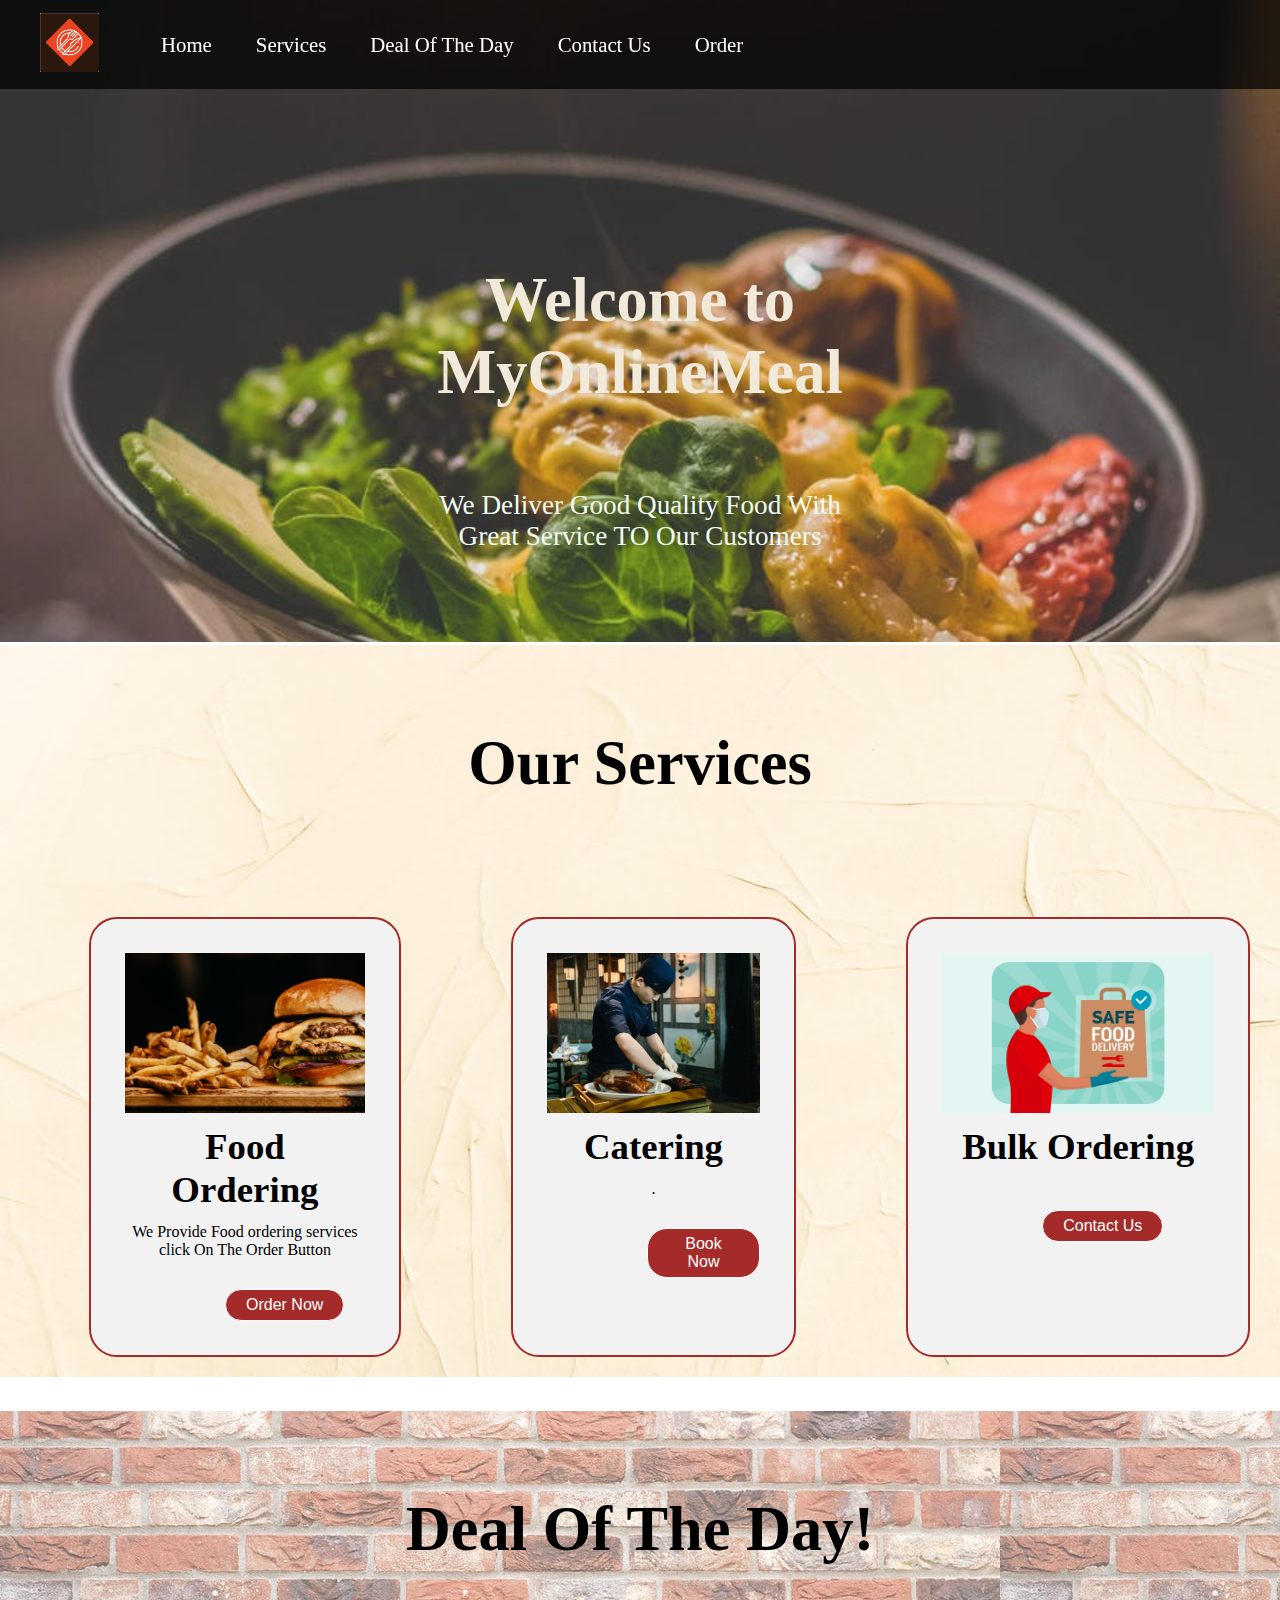
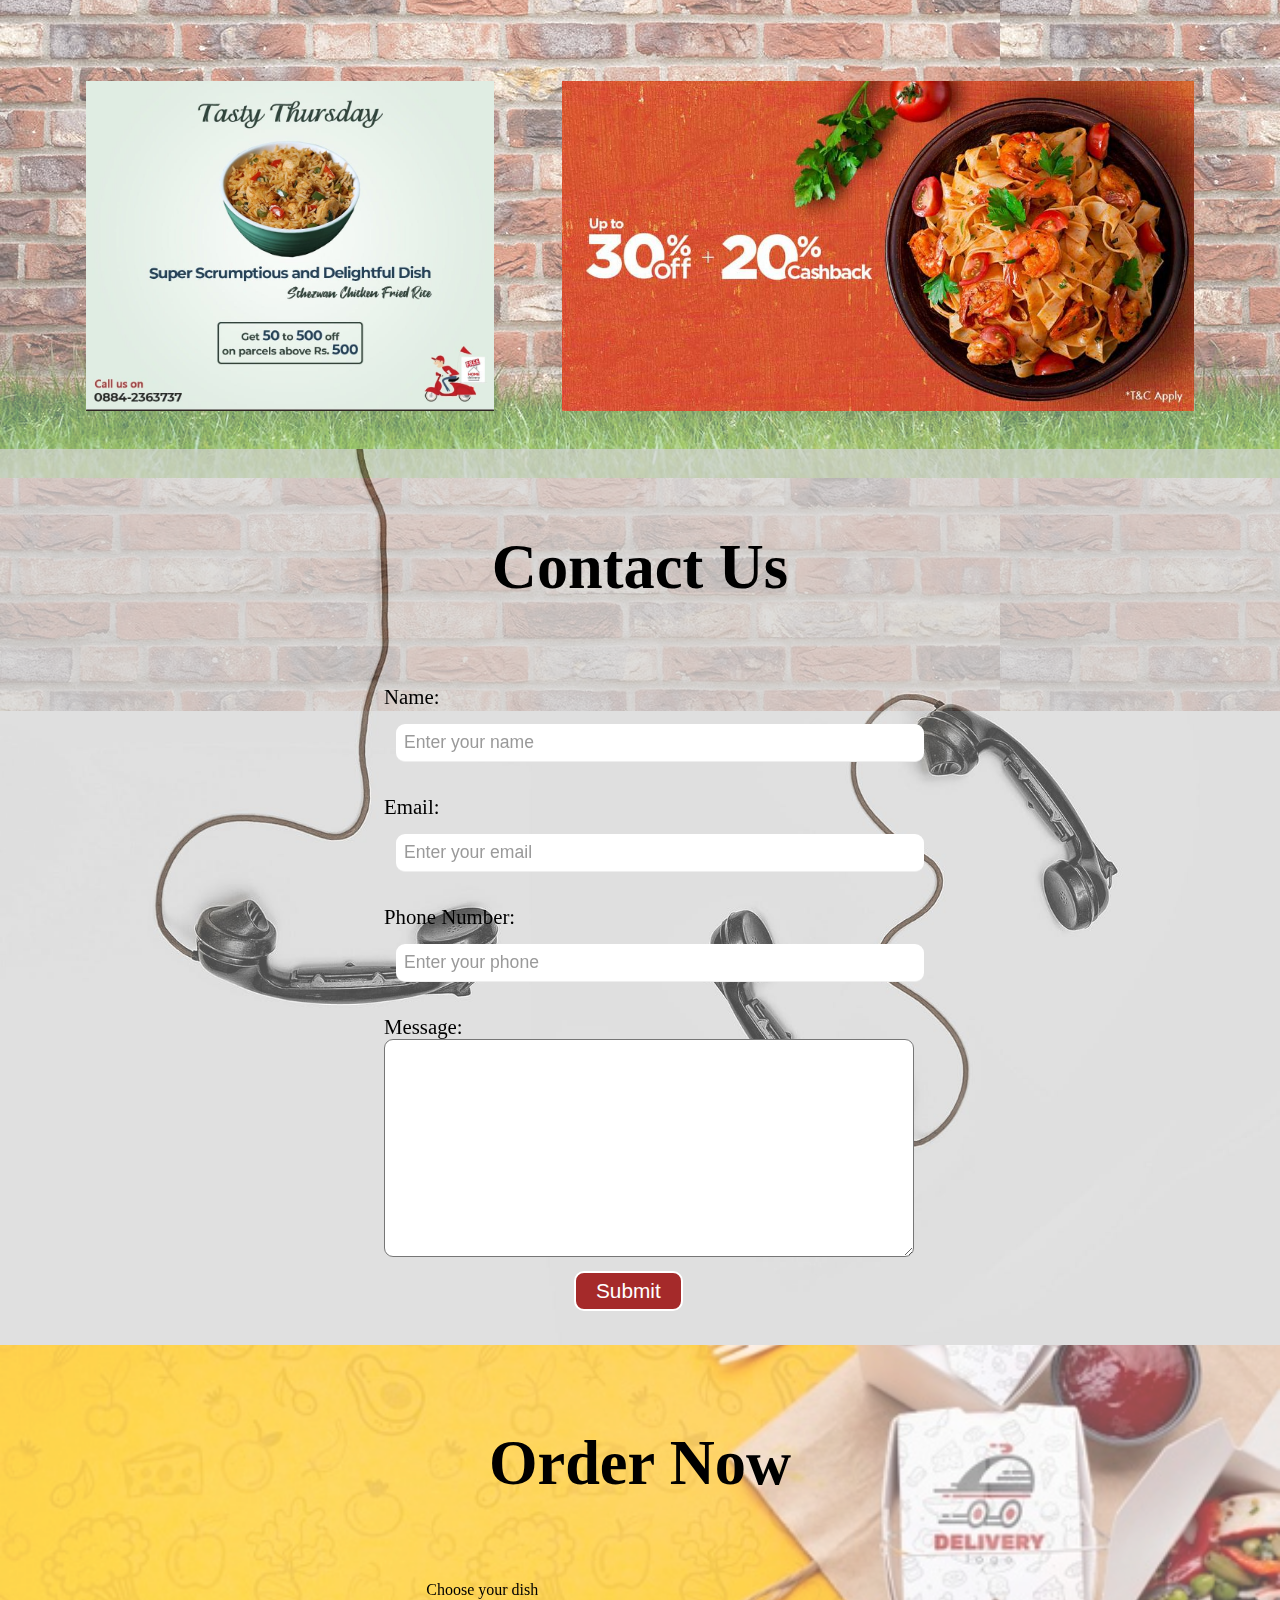
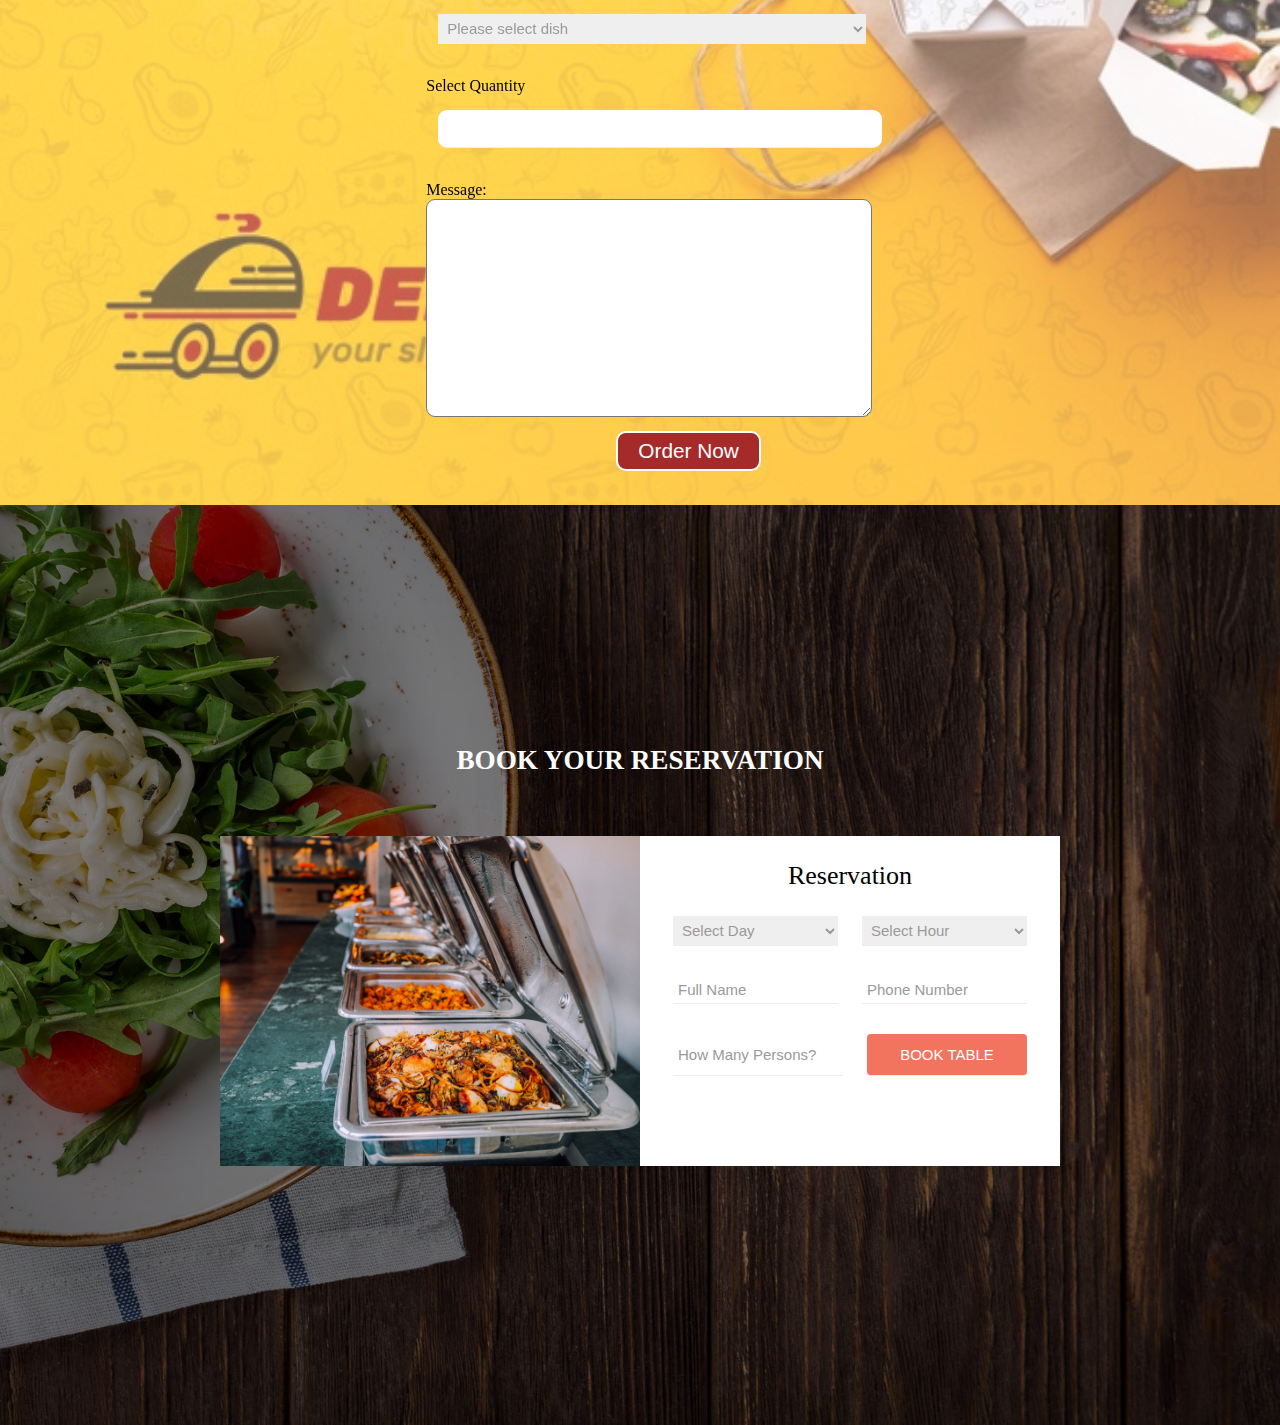
<file: index.html>
<!DOCTYPE html>
<html lang="en">
<head>
    <meta charset="UTF-8">
    <meta http-equiv="X-UA-Compatible" content="IE=edge">
    <meta name="viewport" content="width=device-width, initial-scale=1.0">
    <title>ONLINE FOOD ORDERING SYSTEM</title>
    <link rel="stylesheet" href="style.css">
    <link rel="stylesheet" media="screen and (max-width: 1170px)" href="phone.css">
</head>
<body>

    <script>
        function myOrder(){
             alert("Your Order have been placed");

        }

        function Booking(){
            alert("Your Booking has Been Confirmed");
        }
    </script>



    <!--THIS IS NAV BAR-->
    <nav id="navbar">
        <div id="logo">
            <img src="logo.png" alt="MyOnlineMeal.com">
        </div>
        <ul>
            <li class="item"><a href="#home">Home</a></li>
            <li class="item"><a href="#services-container">Services</a></li>
            <li class="item"><a href="#Deal-of-the-day">Deal Of The Day</a></li>
            <li class="item"><a href="#contact">Contact Us </a></li>
            <li class="item"><a href="#order">Order</a></li>
        </ul>
    </nav>

    <!--HOME PAGE-->
    <section id="home">
        <h1 class="h-primary">Welcome to MyOnlineMeal</h1>
        <p> We Deliver Good Quality Food With </p>
        <p>Great Service TO Our Customers </p>
    </section>


   <!--THIS IS SEVICE PAGE-->
    <section id="services-container">
        <h1 class="h-primary center">Our Services</h1>
        <div id="services">
            <div class="box">
                <img src="card1.jpeg" alt="">
                <h2 class="h-secondary center">Food Ordering</h2>
                <p class="center">We Provide Food ordering services click On The Order Button </p>
                    <button  class="button"><a href="#order" >Order Now</a> </button>
            </div>
            <div class="box">
                <img src="card3.jpeg" alt="">
                <h2 class="h-secondary center">Catering</h2>
                <p class="center">.</p>
                    <button  class="button" > <a href="#reserve"> Book Now</a> </button>
            </div>
            <div class="box">
                <img src="card2.jpg" alt="">
                <h2 class="h-secondary center">Bulk Ordering</h2>
                <p class="center"></p>
                    <button class="button" >  <a href="#reserve" > Contact Us</a></button>
            </div>
        </div>
    </section>


    <!--THIS IS DEAL OF THE DAY-->
    <section id="Deal-of-the-day">
        <h1 class="h-primary center">Deal Of The Day!</h1>
        <div id="deal">
            <div class="deal-item">
                <img src="deal1.jpeg" alt="Our Client">
            </div>
            <div class="deal-item">
                <img src="deal2.jpeg" alt="Our Client">
            </div>
        </div>

    </section>


    <!--THIS IS CONTACT US PAGE-->
    <section id="contact">
        <h1 class="h-primary center">Contact Us </h1>
        <div id="contact-box">
            <form action="contact">
                <div class="form-group">
                    <label for="name">Name: </label>
                    <input type="text" name="name" id="name" placeholder="Enter your name" required>
                </div>
                <br>
                <div class="form-group">
                    <label for="email">Email: </label>
                    <input type="email" name="name" id="email" placeholder="Enter your email" required>
                </div>
                <br>
                <div class="form-group">
                    <label for="phone">Phone Number: </label>
                    <input type="tel"  id="phone" placeholder="Enter your phone" pattern="[0-9]{3}-[0-9]{3}-[0-9]{4}" required>
                </div>
                <br>
                <div class="form-group">
                    <label for="message">Message: </label>
                    <textarea name="message" id="message" cols="30" rows="10" minlength="30"></textarea>
                </div>
                <div>
                    <button class="btn">Submit</button>
                </div>
            </form>
        </div>
    </section>

    <!--This is order now page-->
    <section id="order" >
        <h1 class="h-primary center">Order Now</h1>

        <div id="order-box">
            <form action="">
                <div class="form-group">
                    <label for="Order">Choose your dish</label>
                    <select name="order" id="order" required>
                        <option value="select">Please select dish</option>
                        <option value="Pasta">Pasta</option>
                        <option value="Garlic Bread">Garlic Bread</option>
                        <option value="French Fries">French Fries</option>
                        <option value="Pizza">Pizza</option>
                        <option value="Shawarma">Shawarma</option>
                        <option value="Chaco Lava Cake">Chaco Lava Cake</option>
                        <option value="Banofee pie">Banofee pie</option>
                    </select>
                </div>
                <br>
                <div class="form-group">
                    <label for="quantity">Select Quantity</label>
                    <input type="number" id="quantity" name="quantity" min="1" max="5" required>
                </div>
                <br>
                <div class="form-group">
                    <label for="message">Message: </label>
                    <textarea name="message" id="message" cols="30" rows="10"></textarea>
                </div>
                <div>
                    <button class="btn" onclick="orderno" >Order Now</button>
                </div>
            </form>
        </div>
    </section>

    <section  id="reserve"  class = "banner">
        <h2 style="font-size: 1.7rem;">BOOK YOUR RESERVATION</h2>
        <div class = "card-container">
            <div class = "card-img">
               
            </div>

            <div class = "card-content">
                <h3>Reservation</h3>
                <form>
                    <div class = "form-row">
                        <select name = "days">
                            <option value = "day-select">Select Day</option>
                            <option value = "sunday">Sunday</option>
                            <option value = "monday">Monday</option>
                            <option value = "tuesday">Tuesday</option>
                            <option value = "wednesday">Wednesday</option>
                            <option value = "thursday">Thursday</option>
                            <option value = "friday">Friday</option>
                            <option value = "saturday">Saturday</option>
                        </select>

                        <select name = "hours" required>
                            <option value = "hour-select">Select Hour</option>
                            <option value = "10">10: 00</option>
                            <option value = "10">12: 00</option>
                            <option value = "10">14: 00</option>
                            <option value = "10">16: 00</option>
                            <option value = "10">18: 00</option>
                            <option value = "10">20: 00</option>
                            <option value = "10">22: 00</option>
                        </select>
                    </div>

                    <div class = "form-row">
                        <input type = "text" placeholder="Full Name" required>
                        <input type = "text" placeholder="Phone Number" required>
                    </div>

                    <div class = "form-row">
                        <input type = "number" placeholder="How Many Persons?" min = "1" required>
                        <input type = "submit" value = "BOOK TABLE" onclick="Booking()" required> 
                    </div>
                </form>
            </div>
        </div>
    </section>
    
</body>
</html>
</file>
<file: phone.css>
/* Navigation */
#navbar {
    flex-direction: column;
}

#navbar ul li a{
    font-size: 1rem;
    padding: 0px 7px;
    padding-bottom: 8px;
}
/* Home section */
#home{
    height: 370px; 
    padding: 3px 28px;
}

#home::before{
    height: 480px; 
}

#home p{
    font-size: 13px;
}

/* Services section  */
#services{
    flex-direction: column;
}

#services .box { 
    padding: 14px;
    margin: 2px 0px; 
    margin-bottom: 20px;
}

/* Deal of the day */
#deal{
    flex-wrap: wrap;
}

#deal-item img{
    width: 26px;
    padding: 6px;
    height: auto;
}

/* Contact us section */
#contact-box form{
    width:80%;
}

/* Utility classes */
.h-primary{
    font-size:26px;
}
.btn{
    font-size: 13px;
    padding: 4px 8px;
}
</file>
<file: style.css>
/* CSS Reset */
*{
    margin: 0;
    padding: 0;
}

html{
    scroll-behavior: smooth;
}

/* CSS Variables */
:root{
    --navbar-height: 59px;
}

/* Navigation Bar */
#navbar{
    display: flex;
    align-items: center;
    position: sticky;
    top: 0px;
}

#navbar::before{
    content: "";
    background-color: black;
    position: absolute;
    top:0px;
    left:0px;
    height: 100%;
    width:100%;
    z-index: -1;
    opacity: 0.7;
}

/* Navigation Bar: Logo and Image */
#logo{
    margin: 10px 34px;
}

#logo img{
    height: 59px;
    margin: 3px 6px;
}


/* Navigation Bar: List Styling */

#navbar ul{
    display: flex;
    font-family: 'Baloo Bhai', cursive;
}

#navbar ul li{ 
    list-style: none;
    font-size: 1.3rem;
}

#navbar ul li a{
    color: white;
    display: block;
    padding: 3px 22px;
    border-radius: 20px;
    text-decoration: none;
}

#navbar ul li a:hover{
    color: black;
    background-color: white;
}

/* Home Section */
#home{
    display: flex;
    flex-direction: column;
    padding:3px 200px;
    height: 550px;
    justify-content: center;
    align-items: center;
}

#home::before{ 
    content: "";
    position: absolute;
    background: url('bg1.jpeg') no-repeat center center/cover;
    height: 642px;
    top:0px;
    left:0px;
    width: 100%;
    z-index: -1;
    opacity:0.89;
}

#home h1{
    color:#F1E9DA;
    text-align: center;
    font-family: 'Bree Serif', serif;
}

#home p{
    color:#F3FCF0;
    text-align: center;
    font-size: 1.7rem;
    font-family: 'Bree Serif', serif;
}
/* Services Section */
#services{
    margin: 34px;
    display: flex;
}
#services-container{
    background-image: url('bg2.jpeg');
}
#services .box{ 
    border: 2px solid brown;
    padding: 34px;
    margin: 2px 55px;
    border-radius: 28px;
    background: #f2f2f2;
    margin-bottom: 20px;
}

#services .box img{ 
   height: 160px;
   margin: auto;
   display: block;
}

#services .box p{
    font-family: 'Bree Serif', serif;

    
} 

.button {
    text-decoration: none;
    padding: 6px 20px;
    margin-top: 30px;
    margin-left: 100px;
    text-decoration: none;
    border: 1px solid white;
    background-color: brown;
    color: white;
    border-radius: 20px;
    font-size: 1rem;
    align-items: center;
    cursor:pointer;
}
.button a{
    text-decoration: none;
    color: white;
}

/* Deal of the day */
#Deal-of-day{ 
    position: relative;
}

#Deal-of-the-day::before{
 content: "";
 position: absolute;
 background: url('client.jpeg');
 width: 100%;
 height: 100%;
 z-index: -1;
 opacity: 0.6;
}

#deal{
    display: flex;
    justify-content: center;
    align-items: center;
}

.deal-item{
    padding: 34px;
}

#deal img{
    height: 330px;
}


/* Contact Section */
#contact{
    position: relative;
}
#contact::before{
    content: "";
    position: absolute;
    width: 100%;
    height: 100%;
    z-index: -1;
    opacity: 0.7;
    background: url('contact2.jpeg') no-repeat center center/cover;

}
#contact-box{
    display: flex;
    justify-content: center;
    align-items: center;
    padding-bottom: 34px;
}
#contact-box input, 
#contact-box textarea{
    width: 100%;
    padding: 0.5rem;
    border-radius: 9px;
    font-size: 1.1rem;
} 

#contact-box form{
    width: 40%;
}

#contact-box label{
   font-size: 1.3rem;
   font-family: 'Bree Serif', serif;

}
/*Order Now*/
#order{
    position: relative;
}
#order-box{
    display: flex;
    justify-content: center;
    align-items: center;
    padding-bottom: 34px;
}
#order-box label option{
    font-size: 1.3rem;
    font-family: 'Bree Serif', serif;
}
#order-box input, 
#order-box textarea{
    width: 100%;
    padding: 0.5rem;
    border-radius: 9px;
    font-size: 1.1rem;
} 

#order::before{
    content: "";
    position: absolute;
    width: 100%;
    height: 100%;
    z-index: -1;
    opacity: 0.7;
    background: url('order.jpg') no-repeat center center/cover;
}
footer{
    background: black;
    color: white;
    padding: 9px 20px;
}

/* Utility Classes */
.h-primary{
    font-family: 'Bree Serif', serif;
    font-size: 3.9rem;
    padding: 82px;
}

.h-secondary{
    font-family: 'Bree Serif', serif;
    font-size: 2.3rem;
    padding: 12px;
}

.btn{
    padding: 6px 20px;
    margin-top: 10px;
    margin-left: 190px;
    border: 2px solid white;
    background-color: brown;
    color: white;
    font-size: 1.3rem;
    border-radius: 10px;
    align-items: center;
    cursor:pointer;
}

.center{
    text-align: center;
}


/*Reserve now*/
.banner{
    min-height: 100vh;
    background: linear-gradient(rgba(0, 0, 0, 0.5), rgba(0, 0, 0, 0.5)), url("banner.jpeg") center/cover no-repeat;
    display: flex;
    flex-direction: column;
    justify-content: center;
    align-items: center;
    color: #fff;
    padding-bottom: 20px;
}
.card-container{
    display: grid;
    grid-template-columns: 420px 420px;
}
.card-img{
    background: url("reserve.jpeg") center/cover no-repeat;
}
.banner h2{
    padding-bottom: 40px;
    margin-bottom: 20px;
}
.card-content{
    background: #fff;
    height: 330px;
}
.card-content h3{
    text-align: center;
    color: #000;
    padding: 25px 0 10px 0;
    font-size: 26px;
    font-weight: 500;
}
.form-row{
    display: flex;
    width: 90%;
    margin: 0 auto;
}
form select, form input{
    display: block;
    width: 100%;
    margin: 15px 12px;
    padding: 5px;
    font-size: 15px;
    font-family: 'Poppins', sans-serif;
    outline: none;
    border: none;
    border-bottom: 1px solid #eee;
    font-weight: 300;
}
form input[type = text], form input[type = number], form input::placeholder, select{
    color: #9a9a9a;
}
form input[type = submit]{
    color: #fff;
    background: #f2745f;
    padding: 12px 0;
    border-radius: 4px;
    cursor: pointer;
}
form input[type = submit]:hover{
    opacity: 0.9;
}
@media(max-width: 992px){
    .card-container{
        grid-template-columns: 100%;
        width: 100vw;
    }
    .card-img{
        height: 330px;
    }
}
</file>
